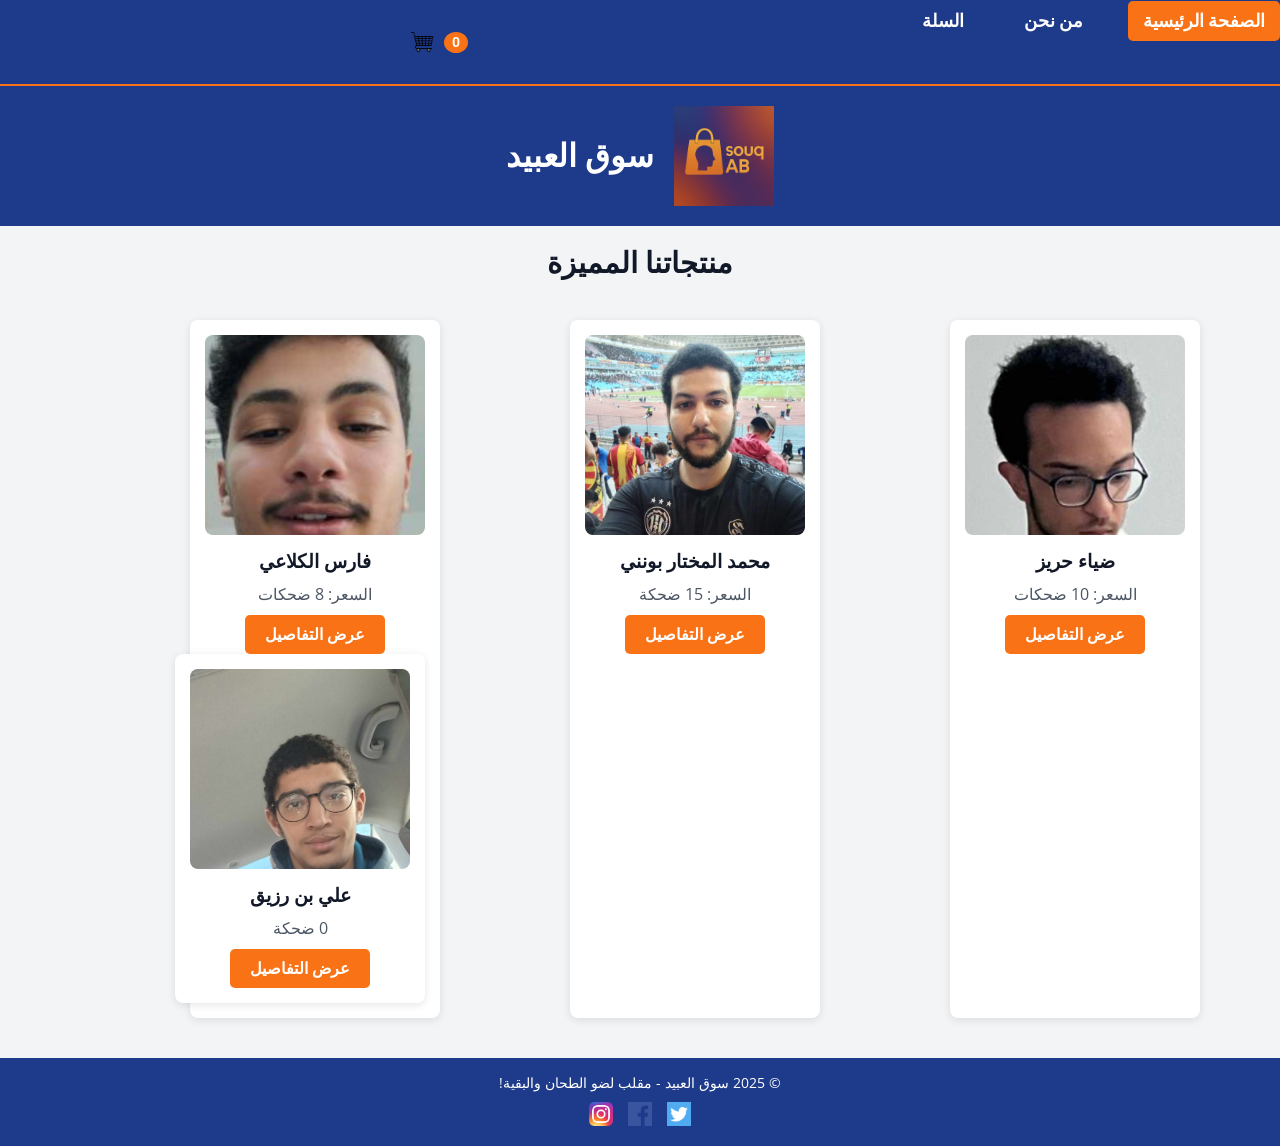
<file: index.html>
<!DOCTYPE html>
<html lang="ar" dir="rtl">
<head>
    <meta charset="UTF-8">
    <meta name="viewport" content="width=device-width, initial-scale=1.0">
    <title>سوق العبيد</title>
    <link rel="stylesheet" href="styles.css">
    <link href="https://fonts.googleapis.com/css2?family=Roboto:wght@700&family=Open+Sans&display=swap" rel="stylesheet">
</head>
<body>
    <!-- شريط التنقل -->
    <nav>
        <ul>
            <li><a href="index.html" class="active">الصفحة الرئيسية</a></li>
            <li><a href="about.html">من نحن</a></li>
            <li><a href="cart.html">السلة</a></li>
            <li class="cart">
                <span id="cart-count">0</span>
                <img src="images/cart-icon.png" alt="أيقونة السلة">
            </li>
        </ul>
    </nav>

    <!-- الرأس -->
    <header>
        <img src="images/logo.jpg.png" alt="شعار سوق العبيد">
        <h1>سوق العبيد</h1>
    </header>

    <!-- القسم الرئيسي -->
    <main>
        <section class="products">
            <h2>منتجاتنا المميزة</h2>
            <div class="product-list">
                <!-- بطاقة 1 -->
                <div class="product-card" id="friend1">
                    <img src="images/friend1.jpg" alt="ضياء حريز">
                    <h3>ضياء حريز</h3>
                    <p>السعر: 10 ضحكات</p>
                    <a href="product.html?id=friend1" class="btn">عرض التفاصيل</a>
                </div>
                <!-- بطاقة 2 -->
                <div class="product-card" id="friend2">
                    <img src="images/bounenni.jpg" alt="محمد المختار بونني">
                    <h3>محمد المختار بونني</h3>
                    <p>السعر: 15 ضحكة</p>
                    <a href="product.html?id=friend2" class="btn">عرض التفاصيل</a>
                </div>
                <!-- بطاقة 3 -->
                <div class="product-card" id="friend3">
                    <img src="images/fares.jpg" alt="فارس الكلاعي">
                    <h3>فارس الكلاعي</h3>
                    <p>السعر: 8 ضحكات</p>
                    <a href="product.html?id=friend3" class="btn">عرض التفاصيل</a>
                    <div class="product-card">
                        <img src="images/ali.jpg" alt="علي بن رزيق">
                        <h3>علي بن رزيق</h3>
                        <p class="price">0 ضحكة</p>
                        <a href="product.html?id=friend4" class="btn">عرض التفاصيل</a>
                        </div>
                    </div>
                </div>
            </div>
        </section>
    </main>

    <!-- التذييل -->
    <footer>
        <p>© 2025 سوق العبيد - مقلب لضو الطحان والبقية!</p>
        <div class="social-links">
            <a href="#" class="social-icon"><img src="images/twitter-icon.png" alt="تويتر"></a>
            <a href="#" class="social-icon"><img src="images/facebook-icon.png" alt="فيسبوك"></a>
            <a href="#" class="social-icon"><img src="images/instagram-icon.png" alt="إنستغرام"></a>
        </div>
    </footer>

    <script src="script.js"></script>
</body>
</html>
</file>
<file: styles.css>
/* إعادة ضبط الإعدادات الافتراضية للمتصفح */
* {
    margin: 0;
    padding: 0;
    box-sizing: border-box;
}

/* تصميم الجسم العام */
body {
    font-family: 'Open Sans', sans-serif;
    color: #111827;
    background-color: #F3F4F6;
    direction: rtl;
    text-align: right;
}

/* تصميم الرأس */
header {
    background-color: #1E3A8A;
    padding: 20px;
    text-align: center;
    display: flex;
    align-items: center;
    justify-content: center;
    gap: 20px;
}

header img {
    width: 100px;
    height: auto;
}

header h1 {
    font-family: 'Roboto', sans-serif;
    font-weight: 700;
    color: #FFFFFF;
    font-size: 2rem;
}

/* تصميم القسم الرئيسي */
main {
    max-width: 1200px;
    margin: 20px auto;
    padding: 0 20px;
}

.products h2 {
    font-family: 'Roboto', sans-serif;
    font-weight: 700;
    font-size: 1.8rem;
    color: #111827;
    margin-bottom: 20px;
    text-align: center;
}

/* تصميم قائمة المنتجات */
.product-list {
    display: flex;
    justify-content: center;
    flex-wrap: wrap;
    gap: 20px;
}

.product-card {
    background-color: #FFFFFF;
    border-radius: 8px;
    box-shadow: 0 2px 8px rgba(0, 0, 0, 0.1);
    width: 250px;
    padding: 15px;
    text-align: center;
}

.product-card img {
    width: 100%;
    height: 200px;
    object-fit: cover;
    border-radius: 8px;
    margin-bottom: 10px;
}

.product-card h3 {
    font-family: 'Roboto', sans-serif;
    font-weight: 700;
    font-size: 1.2rem;
    color: #111827;
    margin-bottom: 10px;
}

.product-card p {
    font-size: 1rem;
    color: #4B5563;
    margin-bottom: 10px;
}

.product-card .btn {
    display: inline-block;
    background-color: #F97316;
    color: #FFFFFF;
    padding: 10px 20px;
    text-decoration: none;
    border-radius: 5px;
    font-family: 'Roboto', sans-serif;
    font-weight: 700;
    font-size: 1rem;
}

.product-card .btn:hover {
    background-color: #EA580C;
}

/* تصميم التذييل */
footer {
    background-color: #1E3A8A;
    color: #FFFFFF;
    text-align: center;
    padding: 15px;
    margin-top: 20px;
}

footer p {
    font-size: 0.9rem;
}

/* تصميم متجاوب */
@media (max-width: 600px) {
    header {
        flex-direction: column;
        gap: 10px;
    }

    header img {
        width: 80px;
    }

    header h1 {
        font-size: 1.5rem;
    }

    .products h2 {
        font-size: 1.5rem;
    }

    .product-card {
        width: 100%;
        max-width: 300px;
    }
}
/* تصميم صفحة التفاصيل */
.product-details {
    max-width: 800px;
    margin: 20px auto;
    padding: 0 20px;
}

.product-details h2 {
    font-family: 'Roboto', sans-serif;
    font-weight: 700;
    font-size: 1.8rem;
    color: #111827;
    margin-bottom: 20px;
    text-align: center;
}

.details-container {
    display: flex;
    gap: 20px;
    background-color: #FFFFFF;
    border-radius: 8px;
    padding: 20px;
    box-shadow: 0 2px 8px rgba(0, 0, 0, 0.1);
}

.details-container img {
    width: 300px;
    height: 300px;
    object-fit: cover;
    border-radius: 8px;
}

.details-text {
    flex: 1;
}

.details-text h3 {
    font-family: 'Roboto', sans-serif;
    font-weight: 700;
    font-size: 1.5rem;
    color: #111827;
    margin-bottom: 10px;
}

.details-text .price {
    font-size: 1.2rem;
    color: #F97316;
    margin-bottom: 15px;
}

.details-text .description {
    font-size: 1rem;
    color: #4B5563;
    line-height: 1.6;
}

.details-text ul {
    margin: 10px 0;
    padding-right: 20px;
}

.details-text li {
    margin-bottom: 5px;
}

/* تصميم متجاوب لصفحة التفاصيل */
@media (max-width: 600px) {
    .details-container {
        flex-direction: column;
        align-items: center;
    }

    .details-container img {
        width: 100%;
        max-width: 250px;
        height: auto;
    }

    .details-text {
        text-align: center;
    }

    .details-text ul {
        padding-right: 0;
    }
}
/* تصميم شريط التنقل */
nav {
    background-color: #1E3A8A;
    padding: 10px 0;
    border-bottom: 2px solid #F97316;
}

nav ul {
    list-style: none;
    display: flex;
    justify-content: center;
    gap: 30px;
    margin: 0;
    padding: 0;
}

nav ul li {
    margin: 0;
}

nav ul li a {
    color: #FFFFFF;
    text-decoration: none;
    font-family: 'Roboto', sans-serif;
    font-weight: 700;
    font-size: 1.1rem;
    padding: 10px 15px;
    transition: background-color 0.3s;
}

nav ul li a:hover {
    background-color: #F97316;
    border-radius: 5px;
}

nav ul li a.active {
    background-color: #F97316;
    border-radius: 5px;
}

/* تحسينات تفاعلية للبطاقات */
.product-card {
    transition: transform 0.3s, box-shadow 0.3s;
}

.product-card:hover {
    transform: scale(1.05);
    box-shadow: 0 4px 16px rgba(0, 0, 0, 0.2);
}
/* تصميم صفحة من نحن */
.about {
    max-width: 800px;
    margin: 20px auto;
    padding: 0 20px;
    background-color: #FFFFFF;
    border-radius: 8px;
    box-shadow: 0 2px 8px rgba(0, 0, 0, 0.1);
}

.about h2 {
    font-family: 'Roboto', sans-serif;
    font-weight: 700;
    font-size: 1.8rem;
    color: #111827;
    margin-bottom: 20px;
    text-align: center;
}

.about p {
    font-size: 1rem;
    color: #4B5563;
    line-height: 1.6;
    margin-bottom: 15px;
}
/* تصميم زر أضف إلى السلة */
#add-to-cart {
    margin: 10px 0;
    transition: background-color 0.3s;
}

#add-to-cart:hover {
    background-color: #EA580C;
}

/* تصميم رسالة التأكيد */
.cart-message {
    color: #15803D;
    font-size: 0.9rem;
    margin: 10px 0;
    display: none;
}

.cart-message.show {
    display: block;
}

/* تصميم أيقونة وعداد السلة */
.cart {
    display: flex;
    align-items: center;
    gap: 10px;
}

.cart img {
    width: 24px;
    height: 24px;
}

#cart-count {
    background-color: #F97316;
    color: #FFFFFF;
    border-radius: 50%;
    padding: 2px 8px;
    font-size: 0.9rem;
    font-family: 'Roboto', sans-serif;
    font-weight: 700;
}

/* تصميم متجاوب للسلة */
@media (max-width: 600px) {
    nav ul {
        flex-direction: column;
        gap: 10px;
    }

    .cart {
        justify-content: center;
    }
}
/* تصميم صفحة السلة */
.cart {
    max-width: 800px;
    margin: 20px auto;
    padding: 0 20px;
}

.cart h2 {
    font-family: 'Roboto', sans-serif;
    font-weight: 700;
    font-size: 1.8rem;
    color: #111827;
    margin-bottom: 20px;
    text-align: center;
}

.cart-items {
    background-color: #FFFFFF;
    border-radius: 8px;
    padding: 20px;
    box-shadow: 0 2px 8px rgba(0, 0, 0, 0.1);
    min-height: 100px;
}

.cart-item {
    display: flex;
    align-items: center;
    gap: 20px;
    margin-bottom: 20px;
    padding-bottom: 20px;
    border-bottom: 1px solid #E5E7EB;
}

.cart-item img {
    width: 100px;
    height: 100px;
    object-fit: cover;
    border-radius: 8px;
}

.cart-item h3 {
    font-family: 'Roboto', sans-serif;
    font-weight: 700;
    font-size: 1.2rem;
    color: #111827;
    margin-bottom: 5px;
}

.cart-item p {
    font-size: 1rem;
    color: #4B5563;
}

.cart-total {
    font-family: 'Roboto', sans-serif;
    font-weight: 700;
    font-size: 1.2rem;
    color: #F97316;
    text-align: center;
    margin-top: 20px;
}

/* تصميم أيقونات التواصل الاجتماعي */
.social-links {
    display: flex;
    justify-content: center;
    gap: 15px;
    margin-top: 10px;
}

.social-icon img {
    width: 24px;
    height: 24px;
    transition: transform 0.3s;
}

.social-icon:hover img {
    transform: scale(1.2);
}

/* تصميم متجاوب للسلة */
@media (max-width: 600px) {
    .cart-item {
        flex-direction: column;
        align-items: center;
        text-align: center;
    }

    .cart-item img {
        width: 80px;
        height: 80px;
    }
}
/* تصميم صفحة السلة */
.cart {
    max-width: 800px;
    margin: 20px auto;
    padding: 0 20px;
}

.cart h2 {
    font-family: 'Roboto', sans-serif;
    font-weight: 700;
    font-size: 1.8rem;
    color: #111827;
    margin-bottom: 20px;
    text-align: center;
}

.cart-items {
    background-color: #FFFFFF;
    border-radius: 8px;
    padding: 20px;
    box-shadow: 0 2px 8px rgba(0, 0, 0, 0.1);
    min-height: 100px;
}

.cart-item {
    display: flex;
    align-items: center;
    gap: 20px;
    margin-bottom: 20px;
    padding-bottom: 20px;
    border-bottom: 1px solid #E5E7EB;
}

.cart-item img {
    width: 100px;
    height: 100px;
    object-fit: cover;
    border-radius: 8px;
}

.cart-item h3 {
    font-family: 'Roboto', sans-serif;
    font-weight: 700;
    font-size: 1.2rem;
    color: #111827;
    margin-bottom: 5px;
}

.cart-item p {
    font-size: 1rem;
    color: #4B5563;
}

.cart-item .remove-btn {
    background-color: #DC2626;
    color: #FFFFFF;
    padding: 5px 10px;
    border: none;
    border-radius: 5px;
    cursor: pointer;
    font-family: 'Roboto', sans-serif;
    font-weight: 700;
    font-size: 0.9rem;
}

.cart-item .remove-btn:hover {
    background-color: #B91C1C;
}

.cart-total {
    font-family: 'Roboto', sans-serif;
    font-weight: 700;
    font-size: 1.2rem;
    color: #F97316;
    text-align: center;
    margin: 20px 0;
}

#clear-cart {
    display: block;
    margin: 20px auto;
}

/* تصميم البحث */
.search {
    max-width: 600px;
    margin: 20px auto;
    padding: 0 20px;
}

#search-input {
    width: 100%;
    padding: 10px;
    font-size: 1rem;
    border: 1px solid #D1D5DB;
    border-radius: 5px;
    font-family: 'Open Sans', sans-serif;
    outline: none;
}

#search-input:focus {
    border-color: #F97316;
    box-shadow: 0 0 5px rgba(249, 115, 22, 0.5);
}

.search-message {
    color: #4B5563;
    font-size: 0.9rem;
    text-align: center;
    margin-top: 10px;
}

/* تصميم صفحة الاتصال */
.contact {
    max-width: 600px;
    margin: 20px auto;
    padding: 0 20px;
    background-color: #FFFFFF;
    border-radius: 8px;
    box-shadow: 0 2px 8px rgba(0, 0, 0, 0.1);
}

.contact h2 {
    font-family: 'Roboto', sans-serif;
    font-weight: 700;
    font-size: 1.8rem;
    color: #111827;
    margin-bottom: 20px;
    text-align: center;
}

.contact p {
    font-size: 1rem;
    color: #4B5563;
    text-align: center;
    margin-bottom: 20px;
}

.contact-form {
    display: flex;
    flex-direction: column;
    gap: 15px;
}

.contact-form input,
.contact-form textarea {
    padding: 10px;
    font-size: 1rem;
    border: 1px solid #D1D5DB;
    border-radius: 5px;
    font-family: 'Open Sans', sans-serif;
    outline: none;
}

.contact-form textarea {
    resize: vertical;
    min-height: 100px;
}

.contact-form input:focus,
.contact-form textarea:focus {
    border-color: #F97316;
    box-shadow: 0 0 5px rgba(249, 115, 22, 0.5);
}

.contact-response {
    color: #15803D;
    font-size: 0.9rem;
    text-align: center;
    display: none;
}

.contact-response.show {
    display: block;
}

/* تصميم أيقونات التواصل الاجتماعي */
.social-links {
    display: flex;
    justify-content: center;
    gap: 15px;
    margin-top: 10px;
}

.social-icon img {
    width: 24px;
    height: 24px;
    transition: transform 0.3s;
}

.social-icon:hover img {
    transform: scale(1.2);
}

/* تصميم متجاوب */
@media (max-width: 600px) {
    .cart-item {
        flex-direction: column;
        align-items: center;
        text-align: center;
    }

    .cart-item img {
        width: 80px;
        height: 80px;
    }

    .contact-form input,
    .contact-form textarea {
        font-size: 0.9rem;
    }
}/* تحسين توزيع البطاقات */
    .product-list {
        display: grid;
        grid-template-columns: repeat(auto-fit, minmax(250px, 1fr));
        gap: 20px;
        padding: 20px;
    }
    /* تحسين توزيع البطاقات */
    .product-list {
        display: grid;
        grid-template-columns: repeat(auto-fit, minmax(250px, 1fr));
        gap: 20px;
        padding: 20px;
    }
</file>
